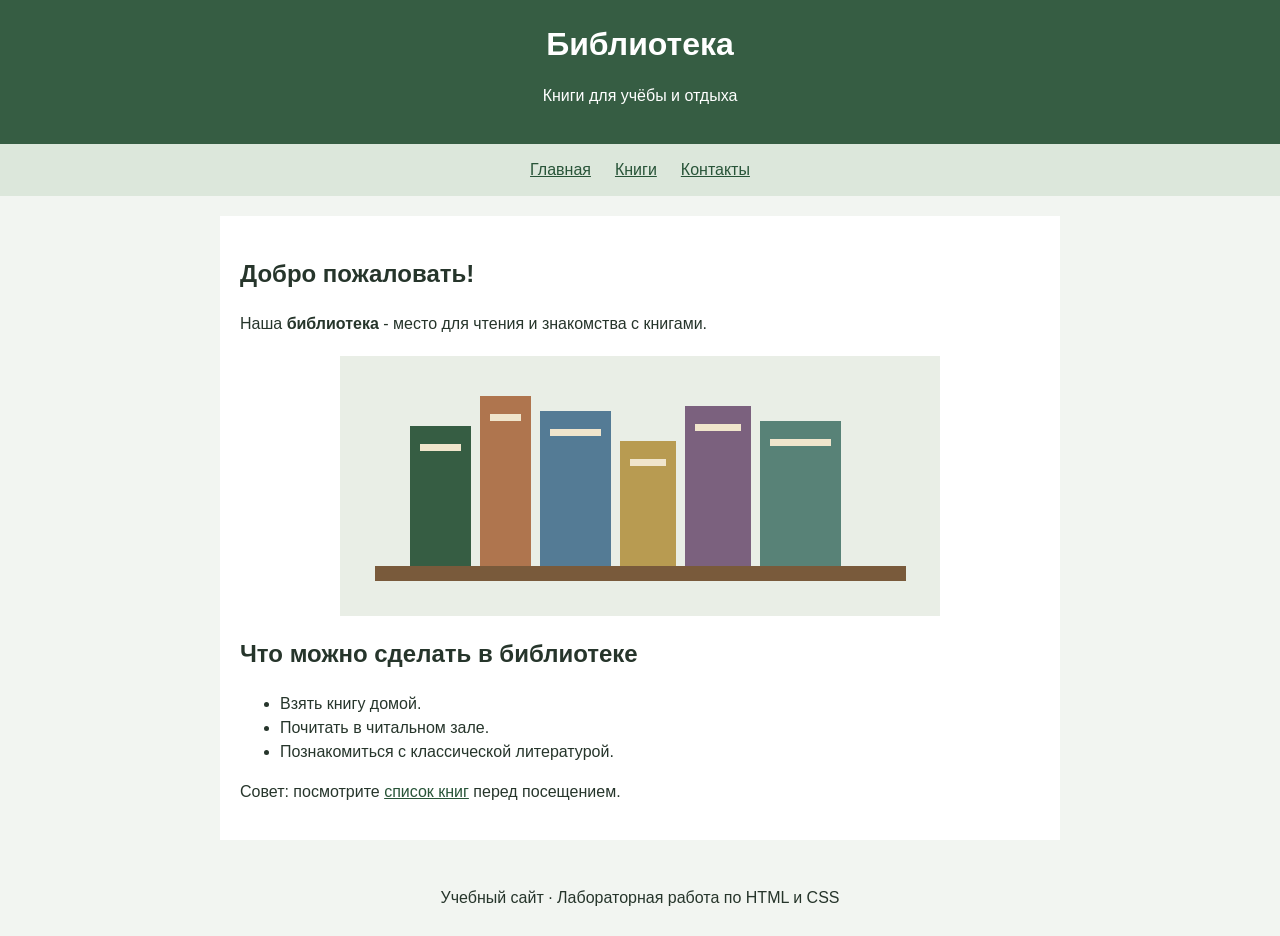
<file: lab2/index.html>
<!DOCTYPE html>
<html lang="ru">
<head>
    <meta charset="UTF-8">
    <meta name="viewport" content="width=device-width, initial-scale=1.0">
    <title>Главная - Библиотека</title>
    <link rel="stylesheet" href="style.css">
</head>
<body>
    <header id="header"><h1>Библиотека</h1><p>Книги для учёбы и отдыха</p></header>
    <nav><a href="index.html">Главная</a><a href="books.html">Книги</a><a href="contacts.html">Контакты</a></nav>
    <main>
<h2>Добро пожаловать!</h2>
<p>Наша <strong>библиотека</strong> - место для чтения и знакомства с книгами.</p>
<img src="images/books.png" alt="Книги на полке" width="600" height="260">
<h2>Что можно сделать в библиотеке</h2>
<ul><li>Взять книгу домой.</li><li>Почитать в читальном зале.</li><li>Познакомиться с классической литературой.</li></ul>
<p><span class="note">Совет:</span> посмотрите <a href="books.html">список книг</a> перед посещением.</p>
    </main>
    <footer><p>Учебный сайт · Лабораторная работа по HTML и CSS</p></footer>
</body>
</html>
</file>
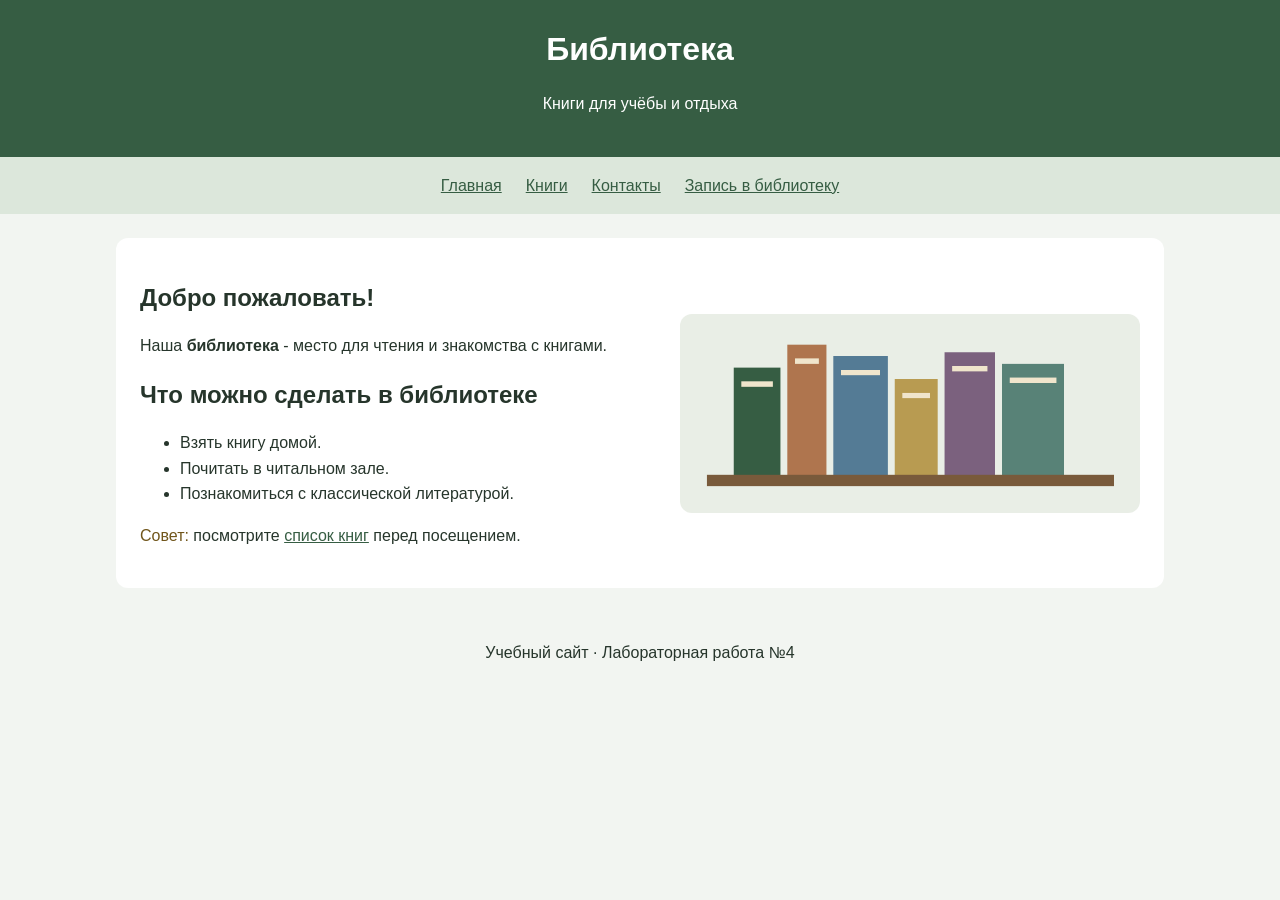
<file: lab4/index.html>
<!DOCTYPE html>
<html lang="ru">
<head>
    <meta charset="UTF-8">
    <meta name="viewport" content="width=device-width, initial-scale=1.0">
    <title>Главная - Библиотека</title>
    <link rel="stylesheet" href="style.css">
</head>
<body>
    <header id="header"><h1>Библиотека</h1><p>Книги для учёбы и отдыха</p></header>
    <nav><a href="index.html">Главная</a><a href="books.html">Книги</a><a href="contacts.html">Контакты</a><a href="register.html">Запись в библиотеку</a></nav>
    <main>
<section class="welcome">
<div class="welcome-text">
<h2>Добро пожаловать!</h2>
<p>Наша <strong>библиотека</strong> - место для чтения и знакомства с книгами.</p>

<h2>Что можно сделать в библиотеке</h2>
<ul><li>Взять книгу домой.</li><li>Почитать в читальном зале.</li><li>Познакомиться с классической литературой.</li></ul>
<p><span class="note">Совет:</span> посмотрите <a href="books.html">список книг</a> перед посещением.</p>
</div>
<img src="images/books.png" alt="Книги на полке" width="600" height="260">
</section>
    </main>
    <footer><p>Учебный сайт · Лабораторная работа №4</p></footer>
</body>
</html>
</file>
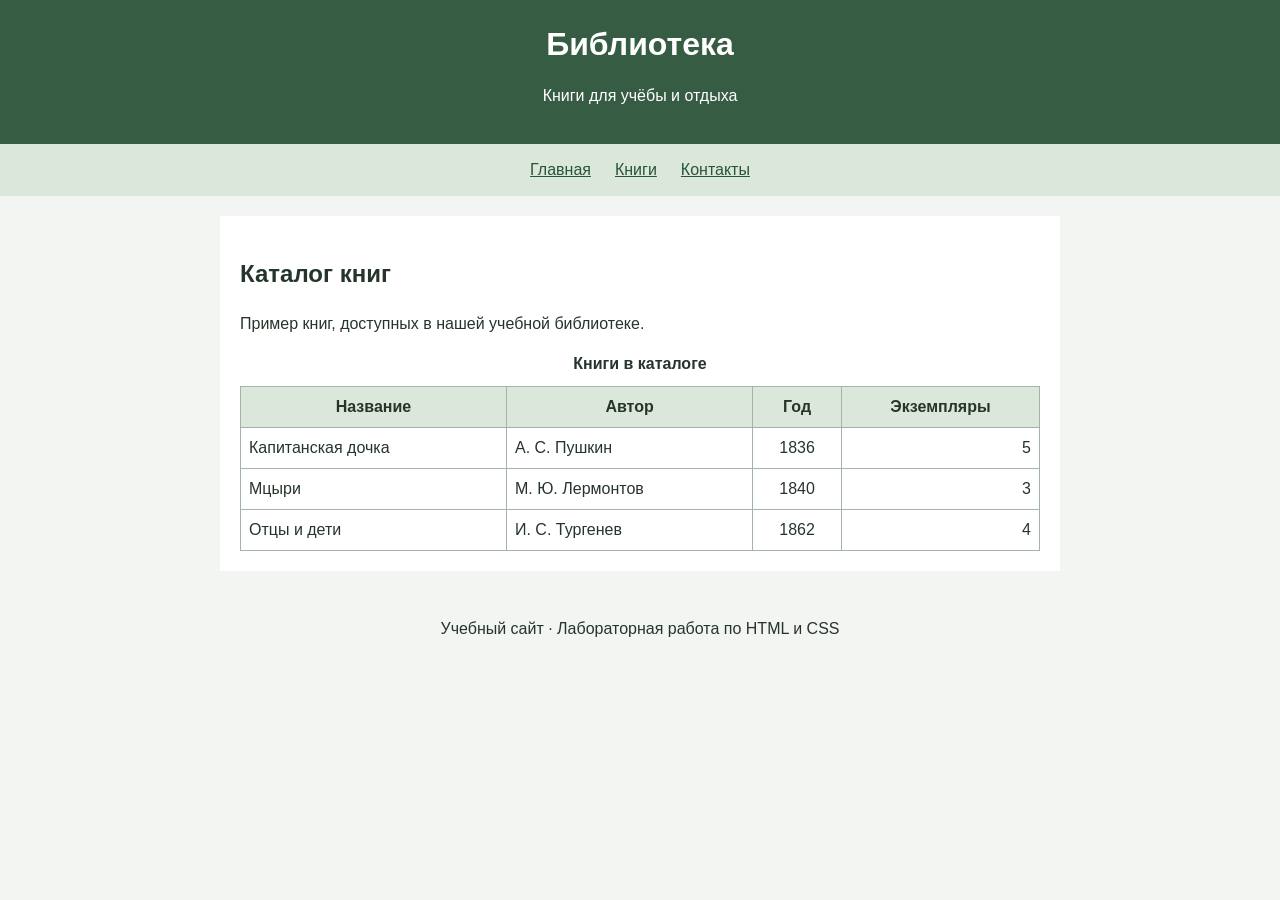
<file: lab2/books.html>
<!DOCTYPE html>
<html lang="ru">
<head>
    <meta charset="UTF-8">
    <meta name="viewport" content="width=device-width, initial-scale=1.0">
    <title>Книги — Библиотека</title>
    <link rel="stylesheet" href="style.css">
</head>
<body>
    <header id="header"><h1>Библиотека</h1><p>Книги для учёбы и отдыха</p></header>
    <nav><a href="index.html">Главная</a><a href="books.html">Книги</a><a href="contacts.html">Контакты</a></nav>
    <main>
<h2>Каталог книг</h2>
<p>Пример книг, доступных в нашей учебной библиотеке.</p>
<table>
<caption>Книги в каталоге</caption>
<thead><tr><th scope="col">Название</th><th scope="col">Автор</th><th scope="col">Год</th><th scope="col">Экземпляры</th></tr></thead>
<tbody>
<tr><td class="left">Капитанская дочка</td><td class="left">А. С. Пушкин</td><td class="center">1836</td><td class="right">5</td></tr>
<tr><td class="left">Мцыри</td><td class="left">М. Ю. Лермонтов</td><td class="center">1840</td><td class="right">3</td></tr>
<tr><td class="left">Отцы и дети</td><td class="left">И. С. Тургенев</td><td class="center">1862</td><td class="right">4</td></tr>
</tbody></table>
    </main>
    <footer><p>Учебный сайт · Лабораторная работа по HTML и CSS</p></footer>
</body>
</html>
</file>
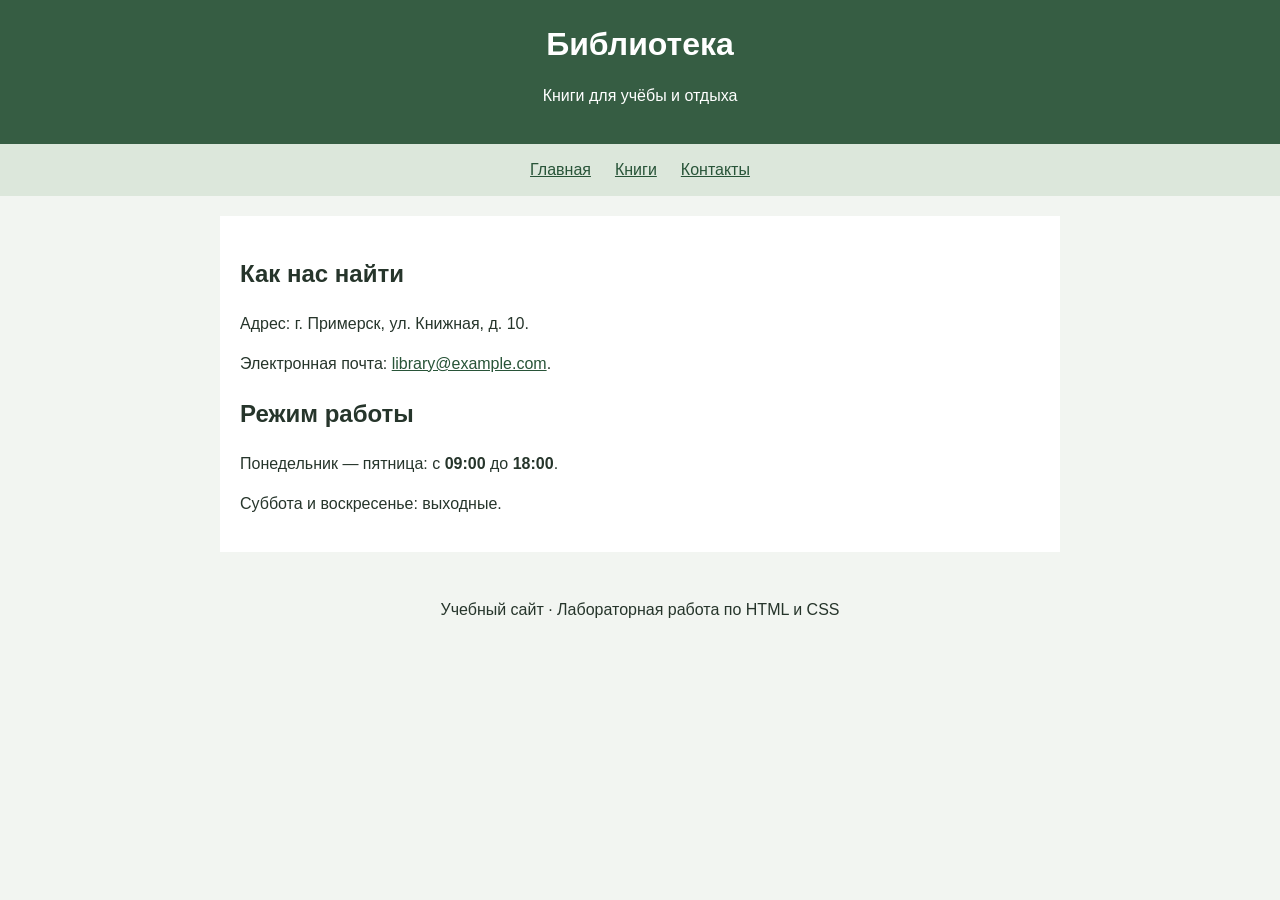
<file: lab2/contacts.html>
<!DOCTYPE html>
<html lang="ru">
<head>
    <meta charset="UTF-8">
    <meta name="viewport" content="width=device-width, initial-scale=1.0">
    <title>Контакты — Библиотека</title>
    <link rel="stylesheet" href="style.css">
</head>
<body>
    <header id="header"><h1>Библиотека</h1><p>Книги для учёбы и отдыха</p></header>
    <nav><a href="index.html">Главная</a><a href="books.html">Книги</a><a href="contacts.html">Контакты</a></nav>
    <main>
<h2>Как нас найти</h2>
<p>Адрес: г. Примерск, ул. Книжная, д. 10.</p>
<p>Электронная почта: <a href="mailto:library@example.com">library@example.com</a>.</p>
<h2>Режим работы</h2>
<p>Понедельник — пятница: с <strong>09:00</strong> до <strong>18:00</strong>.</p>
<p>Суббота и воскресенье: выходные.</p>
    </main>
    <footer><p>Учебный сайт · Лабораторная работа по HTML и CSS</p></footer>
</body>
</html>
</file>
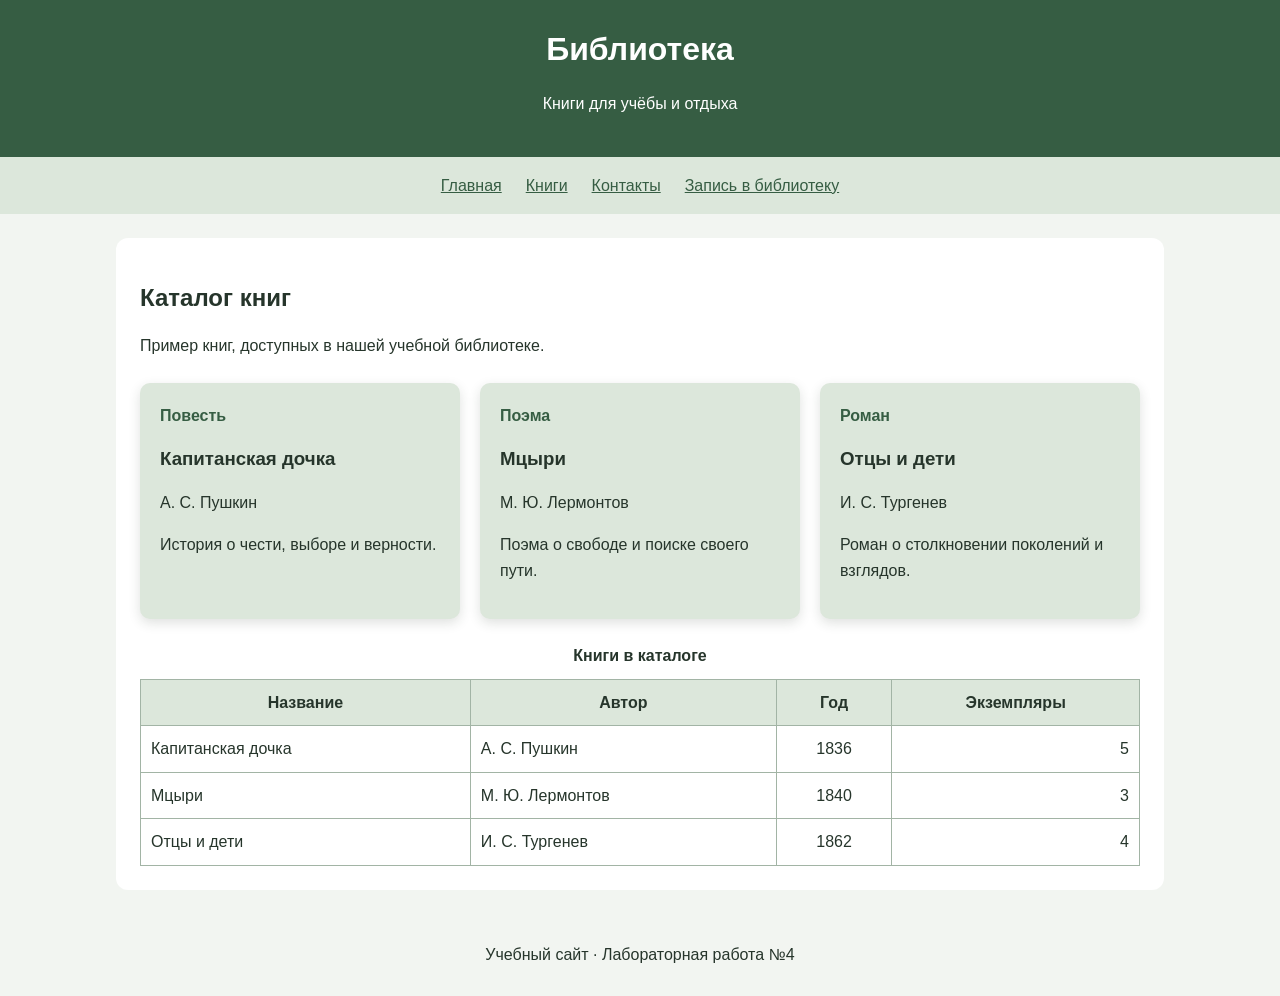
<file: lab4/books.html>
<!DOCTYPE html>
<html lang="ru">
<head>
    <meta charset="UTF-8">
    <meta name="viewport" content="width=device-width, initial-scale=1.0">
    <title>Книги - Библиотека</title>
    <link rel="stylesheet" href="style.css">
</head>
<body>
    <header id="header"><h1>Библиотека</h1><p>Книги для учёбы и отдыха</p></header>
    <nav><a href="index.html">Главная</a><a href="books.html">Книги</a><a href="contacts.html">Контакты</a><a href="register.html">Запись в библиотеку</a></nav>
    <main>
<h2>Каталог книг</h2>
<p>Пример книг, доступных в нашей учебной библиотеке.</p>
<section class="book-grid" aria-label="Подборка книг">
    <article class="book-card"><span class="genre">Повесть</span><h3>Капитанская дочка</h3><p>А. С. Пушкин</p><p>История о чести, выборе и верности.</p></article>
    <article class="book-card"><span class="genre">Поэма</span><h3>Мцыри</h3><p>М. Ю. Лермонтов</p><p>Поэма о свободе и поиске своего пути.</p></article>
    <article class="book-card"><span class="genre">Роман</span><h3>Отцы и дети</h3><p>И. С. Тургенев</p><p>Роман о столкновении поколений и взглядов.</p></article>
</section>
<div class="table-wrap">
<table>
<caption>Книги в каталоге</caption>
<thead><tr><th scope="col">Название</th><th scope="col">Автор</th><th scope="col">Год</th><th scope="col">Экземпляры</th></tr></thead>
<tbody>
<tr><td class="left">Капитанская дочка</td><td class="left">А. С. Пушкин</td><td class="center">1836</td><td class="right">5</td></tr>
<tr><td class="left">Мцыри</td><td class="left">М. Ю. Лермонтов</td><td class="center">1840</td><td class="right">3</td></tr>
<tr><td class="left">Отцы и дети</td><td class="left">И. С. Тургенев</td><td class="center">1862</td><td class="right">4</td></tr>
</tbody></table>
</div>
    </main>
    <footer><p>Учебный сайт · Лабораторная работа №4</p></footer>
</body>
</html>
</file>
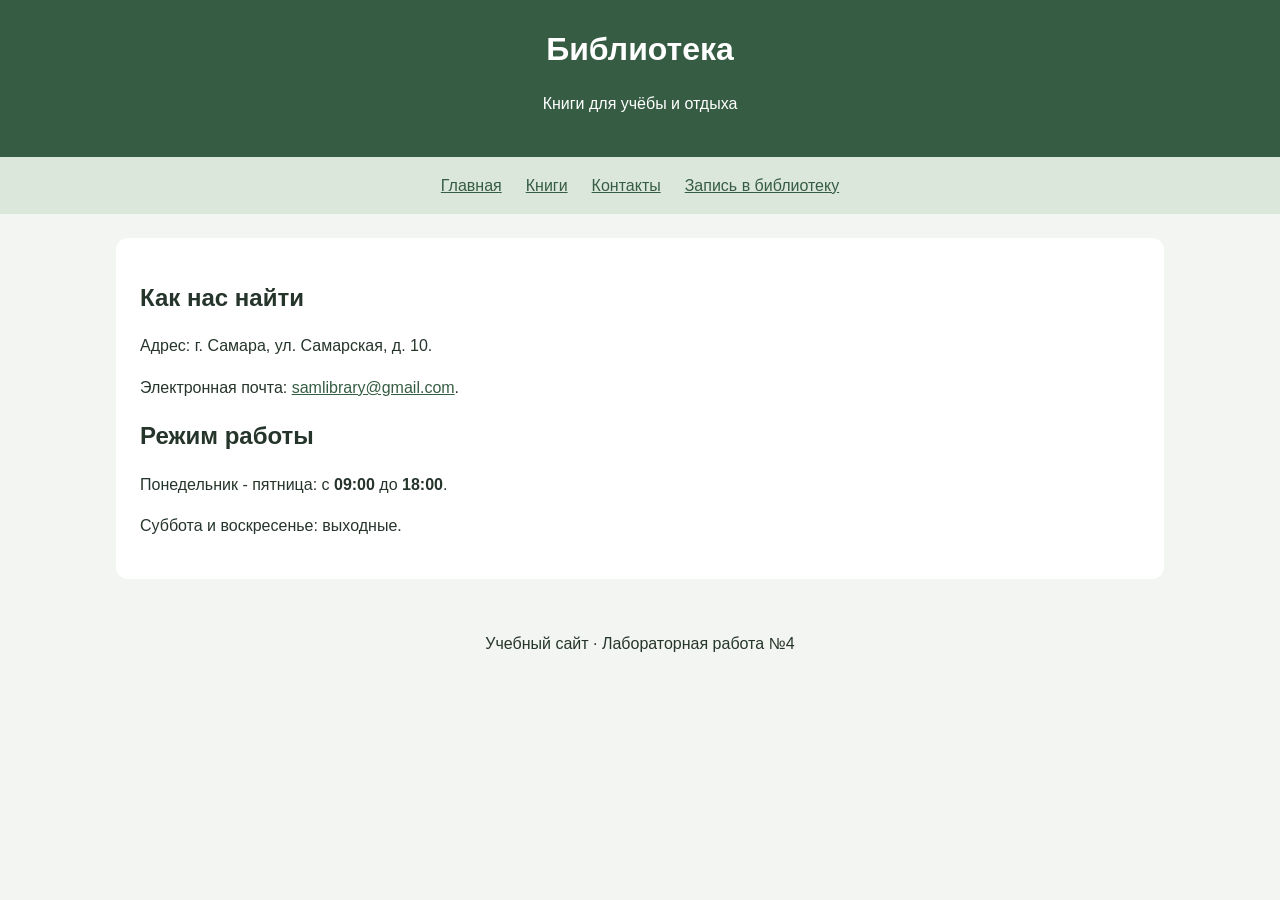
<file: lab4/contacts.html>
<!DOCTYPE html>
<html lang="ru">
<head>
    <meta charset="UTF-8">
    <meta name="viewport" content="width=device-width, initial-scale=1.0">
    <title>Контакты - Библиотека</title>
    <link rel="stylesheet" href="style.css">
</head>
<body>
    <header id="header"><h1>Библиотека</h1><p>Книги для учёбы и отдыха</p></header>
    <nav><a href="index.html">Главная</a><a href="books.html">Книги</a><a href="contacts.html">Контакты</a><a href="register.html">Запись в библиотеку</a></nav>
    <main>
<h2>Как нас найти</h2>
<p>Адрес: г. Самара, ул. Самарская, д. 10.</p>
<p>Электронная почта: <a href="mailto:library@example.com">samlibrary@gmail.com</a>.</p>
<h2>Режим работы</h2>
<p>Понедельник - пятница: с <strong>09:00</strong> до <strong>18:00</strong>.</p>
<p>Суббота и воскресенье: выходные.</p>
    </main>
    <footer><p>Учебный сайт · Лабораторная работа №4</p></footer>
</body>
</html>
</file>
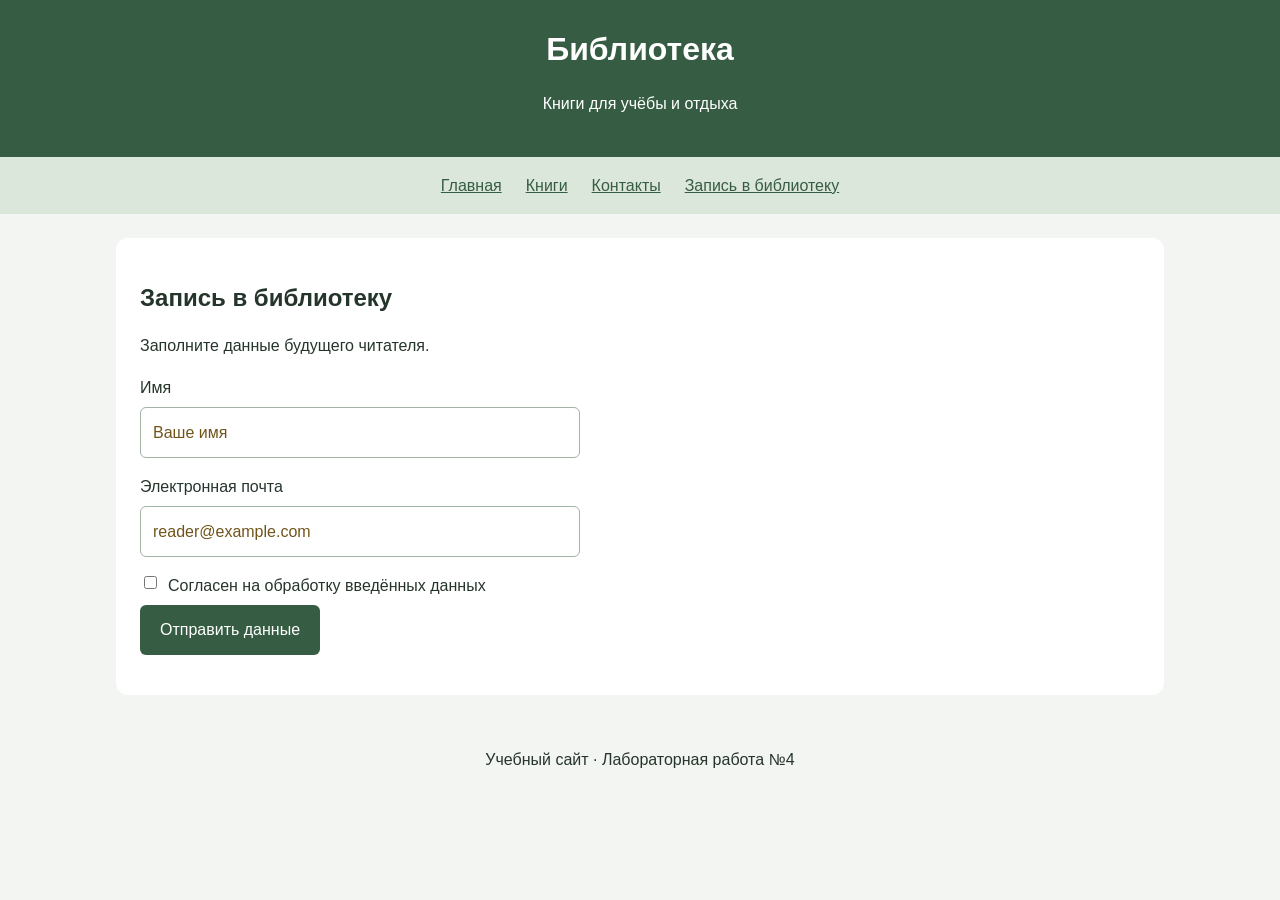
<file: lab4/register.html>
<!DOCTYPE html>
<html lang="ru">
<head>
    <meta charset="UTF-8">
    <meta name="viewport" content="width=device-width, initial-scale=1.0">
    <title>Запись - Библиотека</title>
    <link rel="stylesheet" href="style.css">
    <script src="script.js" defer></script>
</head>
<body>
    <header id="header"><h1>Библиотека</h1><p>Книги для учёбы и отдыха</p></header>
    <nav><a href="index.html">Главная</a><a href="books.html">Книги</a><a href="contacts.html">Контакты</a><a href="register.html">Запись в библиотеку</a></nav>
    <main>
        <h2>Запись в библиотеку</h2>
        <p>Заполните данные будущего читателя.</p>
        <form id="reader-form">
            <label for="reader-name">Имя</label>
            <input type="text" id="reader-name" name="name" placeholder="Ваше имя" required maxlength="80" pattern=".*\S.*" title="Введите имя, содержащее хотя бы один непробельный символ">

            <label for="reader-email">Электронная почта</label>
            <input type="email" id="reader-email" name="email" placeholder="reader@example.com" required>

            <label class="agreement" for="reader-agreement">
                <input type="checkbox" id="reader-agreement" name="agreement" required>
                Согласен на обработку введённых данных
            </label>

            <button type="submit">Отправить данные</button>
        </form>
        <p id="form-message" role="status"></p>
    </main>
    <footer><p>Учебный сайт · Лабораторная работа №4</p></footer>
</body>
</html>
</file>
<file: lab2/style.css>
body {
    margin: 0;
    font-family: Arial, sans-serif;
    background-color: #f2f5f1;
    color: #26352b;
    line-height: 1.5;
}

#header {
    background-color: #365d43;
    color: white;
    text-align: center;
    padding: 20px;
}

h1 { margin: 0; }
nav { text-align: center; background-color: #dce7db; padding: 14px; }
nav a { margin: 0 12px; }
a { color: #285438; }
main {
    max-width: 800px;
    margin: 20px auto;
    padding: 20px;
    background-color: white;
}
img { display: block; max-width: 100%; height: auto; margin: 20px auto; }
footer { text-align: center; padding: 10px; }

table { width: 100%; border-collapse: collapse; }
caption { margin-bottom: 10px; font-weight: bold; }
th, td { border: 1px solid #a2b4a5; padding: 8px; }
th { background-color: #dce7db; text-align: center; }

.left { text-align: left; }
.center { text-align: center; }
.right { text-align: right; }
</file>
<file: lab4/style.css>
:root {
    --page-bg: #f2f5f1;
    --surface: #ffffff;
    --text: #26352b;
    --primary: #365d43;
    --primary-hover: #24442f;
    --soft: #dce7db;
    --border: #a2b4a5;
    --note: #70551a;
    --shadow: #26352b26;
}

body {
    margin: 0;
    font-family: Arial, sans-serif;
    font-size: 16px;
    line-height: 1.6;
    color: var(--text);
    background-color: var(--page-bg);
}
#header {
    padding: 24px;
    text-align: center;
    color: var(--surface);
    background-color: var(--primary);
}
h1 { margin: 0; }
h2, h3 { line-height: 1.3; }
nav {
    display: flex;
    justify-content: center;
    flex-wrap: wrap;
    gap: 12px 24px;
    padding: 16px;
    background-color: var(--soft);
}
a { color: var(--primary); }
a:hover { color: var(--primary-hover); }
main {
    max-width: 1000px;
    margin: 24px auto;
    padding: 24px;
    background-color: var(--surface);
    border-radius: 12px;
}
footer { padding: 12px; text-align: center; }
.note { color: var(--note); }

.welcome {
    display: flex;
    align-items: center;
    gap: 32px;
}
.welcome-text { flex: 1; min-width: 0; }
.welcome img {
    width: 46%;
    height: auto;
    border-radius: 12px;
    animation: book-appearance 1.2s ease-out both;
}
@keyframes book-appearance {
    from { opacity: 0; transform: translateY(35px) rotate(-4deg); }
    to { opacity: 1; transform: translateY(0) rotate(0); }
}

.book-grid {
    display: grid;
    grid-template-columns: repeat(3, 1fr);
    gap: 20px;
    margin: 24px 0;
}
.book-card {
    padding: 20px;
    background-color: var(--soft);
    border-radius: 10px;
    box-shadow: 0 4px 12px var(--shadow);
}
.genre { color: var(--primary); font-weight: bold; }
.table-wrap { overflow-x: auto; }
table { width: 100%; border-collapse: collapse; }
caption { margin-bottom: 10px; font-weight: bold; }
th, td { padding: 10px; border: 1px solid var(--border); }
th { background-color: var(--soft); text-align: center; }
.left { text-align: left; }
.center { text-align: center; }
.right { text-align: right; }

form { max-width: 440px; }
form > label { display: block; margin: 16px 0 6px; }
input[type="text"], input[type="email"] {
    box-sizing: border-box;
    width: 100%;
    padding: 12px;
    border: 1px solid var(--border);
    border-radius: 6px;
    font: inherit;
    color: var(--text);
    background-color: var(--surface);
}
input::placeholder { color: var(--note); opacity: 1; }
input[type="checkbox"] { accent-color: var(--primary); }
.agreement { display: flex; align-items: flex-start; gap: 8px; }
button {
    padding: 12px 20px;
    border: 0;
    border-radius: 6px;
    font: inherit;
    color: var(--surface);
    background-color: var(--primary);
    cursor: pointer;
}
button:hover { background-color: var(--primary-hover); }
a:focus-visible, input:focus-visible, button:focus-visible {
    outline: 3px solid var(--primary);
    outline-offset: 3px;
}
#form-message { color: var(--primary); font-weight: bold; }
</file>
